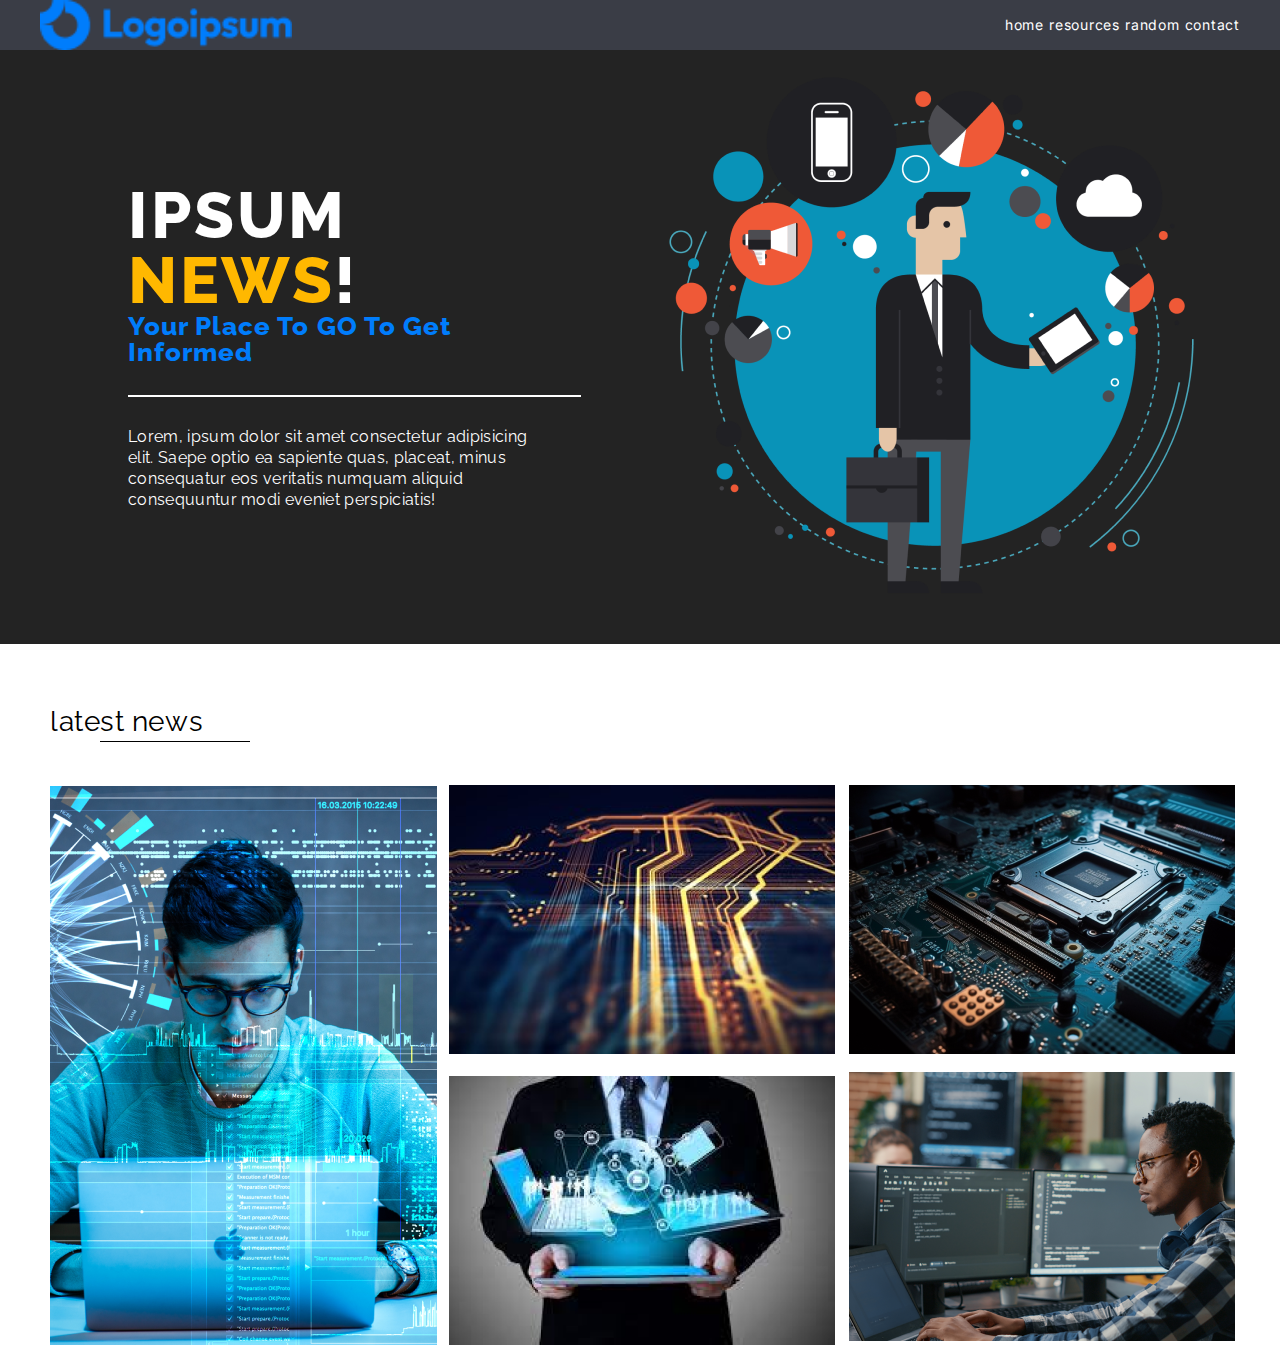
<file: index.html>
<!DOCTYPE html>
<html lang="en">

<head>
    <meta charset="UTF-8">
    <meta name="viewport" content="width=device-width, initial-scale=1.0">
    <title>Document</title>
    <link rel="stylesheet" href="style.css">
    <link rel="preconnect" href="https://fonts.googleapis.com">
    <link rel="preconnect" href="https://fonts.gstatic.com" crossorigin>
    <link
        href="https://fonts.googleapis.com/css2?family=Inter:ital,opsz,wght@0,14..32,100..900;1,14..32,100..900&display=swap"
        rel="stylesheet">
    <link rel="preconnect" href="https://fonts.googleapis.com">
    <link rel="preconnect" href="https://fonts.gstatic.com" crossorigin>
    <link href="https://fonts.googleapis.com/css2?family=Raleway:ital,wght@0,100..900;1,100..900&display=swap"
        rel="stylesheet">

</head>

<body>
    <main class="container_grid_general">
        <div class="head"></div>

        <div class="container_flex_header">
            <img class="header_logo" src="./ressources/logo-87.png" alt="">
            <div class="menu"> 
                <a href="#">home</a>
                <a href="#">resources</a>
                <a href="#">random</a>
                <a href="#">contact</a>
            </div>


        </div>
        <section class="mainBody_section">
            <div class="container_grid_main">
                <div class="mainBody_section_div1 container_flex">
                    <h1>Ipsum <span>news</span>!</h1>
                    <p> </p>
                    <h2>Your Place To GO To Get Informed</h2>
                    <p> </p>
                    <hr>
                    <p> </p>
                    <p>Lorem, ipsum dolor sit amet consectetur adipisicing elit. Saepe optio ea sapiente quas, placeat,
                        minus consequatur eos veritatis numquam aliquid consequuntur modi eveniet perspiciatis!</p>
                    <button></button>
                </div>
                <div class="mainBody_section_div2">
                    <img src="./ressources/pngegg 1.png" alt="">
                </div>
            </div>
        </section>
        <section class="bottomBody_section">
            <div class="text">
                <p>latest news</p>
                <div class="underline"></div>
            </div>


            <div class="container_grid_footer">
                <div class="img1 img"><img src="./ressources/image 1.png" alt=""></div>
                <div class="img2 img"><img
                        src="./ressources/[base64] 3.png"
                        alt=""></div>
                <div class="img3 img"><img
                        src="./ressources/[base64] 4.png"
                        alt=""></div>
                <div class="img4 img"><img
                        src="./ressources/[base64] 1.png"
                        alt=""></div>

                <div class="img5"><img src="./ressources/prout.png" alt=""></div>

            </div>
        </section>
    </main>

</body>

</html>
</file>
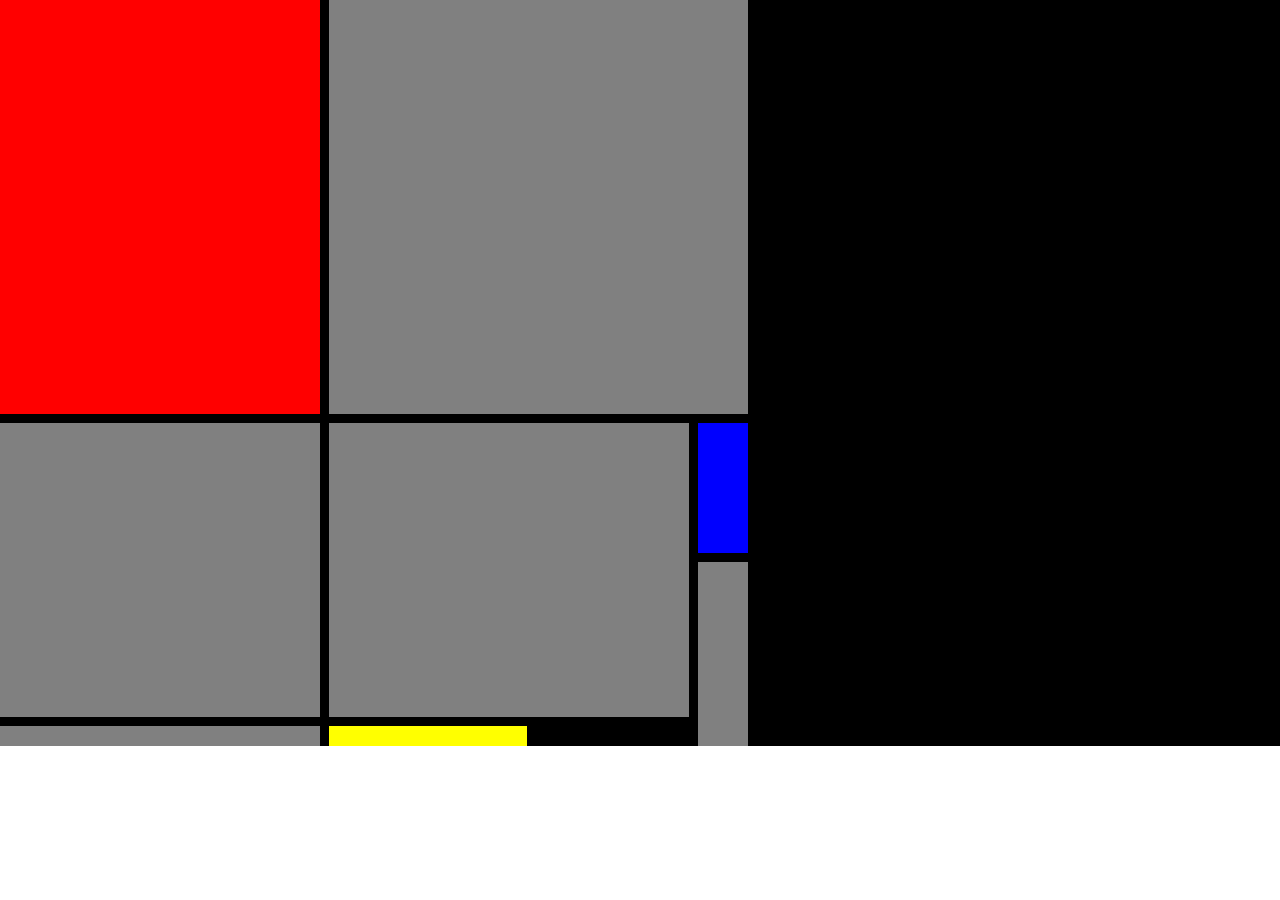
<file: mondrian/index.html>
<!DOCTYPE html>
<html lang="en">
<head>
    <meta charset="UTF-8">
    <meta name="viewport" content="width=device-width, initial-scale=1.0">
    <title>Document</title>
    <link rel="stylesheet" href="style.css">
</head>
<body>
    <div class="frame">
        <div class="leftTop"></div>
        <div class="rightTop"></div>
        <div class="leftMiddle"></div>
        <div class="middleMiddle"></div>
        <div class="rightMiddle"></div>
        <div class="leftBottom"></div>
        <div class="yellowBottom"></div>
        <div class="blackBottom"></div>
        <div class="rightLast"></div>
    </div>
    
</body>
</html>
</file>
<file: style.css>
* {
    padding: 0px;
    margin: 0px;
    border: 0px;
}

.container_grid_general {
    display: grid;
    grid-template-columns: 50px 1fr 50px;
    grid-template-rows: 50px 4fr 5fr;
    width: 100vw;
    height: 100vh;
}

.head {
    grid-column: 1/4;
    grid-row: 1/2;
    background-color: #3A3D46;
}

.container_flex_header {
    display: flex;
    justify-content: space-between;
    align-content: center;
    grid-column: 1/4;
    grid-row: 1/2;
    max-width: 1200px;
    background-color: #3A3D46;
    margin: 0 auto;
    width: 100%;
}

.lastA {
    margin-right: 100px;
}

.header_logo {}

.menu {
    display: flex;
    justify-content: space-between;
}

a {
    font-family: Inter;
    font-size: 14px;
    font-weight: 400;
    line-height: 14px;
    letter-spacing: 0.055em;
    text-align: center;
    color: white;
    margin: auto;
    padding-left: 5px;
    text-decoration: none;
}

a:hover {
    background-color: #007DFC;
    padding: 5px 5px 5px 5px;
    border-radius: 5px;

}

.mainBody_section {
    grid-column: 1/4;
    grid-row: 2/3;
    background-color: rgb(35, 35, 35);
    gap: 10px;
}

.container_grid_main {
    display: grid;
    grid-template-columns: 50% 50%;

    padding: 0 10vw 0 10vw;
    max-width: 1200px;
    margin: auto;
}

.mainBody_section_div1 {
    display: flex;
    flex-direction: column;
    justify-content: center;
    align-items: left;
    width: 80%;
    margin: 0 0;

}

h1 {
    font-family: Raleway;
    font-size: 65px;
    font-weight: 800;
    line-height: 65px;
    letter-spacing: 0.04em;
    text-align: left;
    color: white;
    text-transform: uppercase;
}

hr {
    background-color: white;
    height: 2px;
    width: 453px;
    margin-top: 30px;
    margin-bottom: 30px;

}

h1>span {
    color: #FFB800;
}

h2 {
    color: #007DFC;
    font-family: Raleway;
    font-size: 26px;
    font-weight: 800;
    line-height: 26px;
    letter-spacing: 0.04em;
    text-align: left;
}

.mainBody_section_div1>p {
    color: white;
    font-family: Raleway;
    font-size: 16px;
    font-weight: 400;
    line-height: 20.88px;
    letter-spacing: 0.02em;
    text-align: left;
}

.mainBody_section_div2 {
    width: auto;
    height: auto;
    grid-column: 2/3;
    margin: 0 auto;
}

.bottomBody_section {
    grid-row: 3/4;
    grid-column: 2/3;
}

.container {
    grid-column: 2/3;
    grid-row: 3/4;
}

.container_grid_footer {
    display: grid;
    max-width: 1200px;
    grid-template-columns: 33% 33% 33%;
    grid-template-rows: 50% 50%;
    gap: 10px;
    grid-column: 2/3;
    grid-row: 3/4;

    margin: auto;

}

.img1 {
    grid-column: 1/2;
    grid-row: 1/3;
}

.img2 {
    grid-column: 2/3;
    grid-row: 1/2;
}

.img3 {
    grid-column: 2/3;
    grid-row: 2/3;
}

.img4 {
    grid-column: 3/4;
    grid-row: 1/2;
}

.img5 {
    grid-column: 3/4;
    grid-row: 2/3;
}

.img {
    place-self: center stretch;
    width: fit-content;

}

.text {
    position: relative;
    max-width: 1200px;
    width: 100%;
    margin: 0 auto;
    padding-top: 60px;
    padding-bottom: 40px;
}

.text>p {

    font-family: Raleway;
    font-size: 28px;
    font-weight: 400;
    line-height: 36.54px;
    letter-spacing: 0.02em;
    text-align: left;
}

.underline {
    position: absolute;
    height: 1px;
    width: 150px;
    background-color: black;
    left: 50px;
}
</file>
<file: mondrian/style.css>
* {
    margin: 0px;
    padding: 0px;
}

.frame {
    display: grid;
    grid-template-columns: 320px 198px 153px 50px;
    grid-template-rows: 414px 130px 155px 20px;
    column-gap: 9px;
    row-gap: 9px;
    background-color: black;
}

.leftTop {
    background-color: red;
    grid-column: 1/2;
    grid-row: 1/2;
}

.rightTop {
    background-color: grey;
    grid-column: 2/5;
    grid-row: 1/2;
}

.leftMiddle {
    background-color: grey;
    grid-column: 1/2;
    grid-row: 2/4;
}
.middleMiddle {
    background-color: grey;
    grid-column: 2/4;
    grid-row: 2/4;
}
.rightMiddle {
    background-color: blue;
    grid-column: 4/5;
    grid-row: 2/3;
}
.leftBottom {
    background-color: grey;
    grid-column: 1/2;
    grid-row: 4/5;
}
.yellowBottom {
    background-color: yellow;
    grid-column: 2/3;
    grid-row: 4/5;
}
.blackBottom {
    background-color: black;
    grid-column: 3/4;
    grid-row: 4/5;
}
.rightLast {
    background-color: grey;
    grid-column: 4/5;
    grid-row: 3/5;
}
</file>
